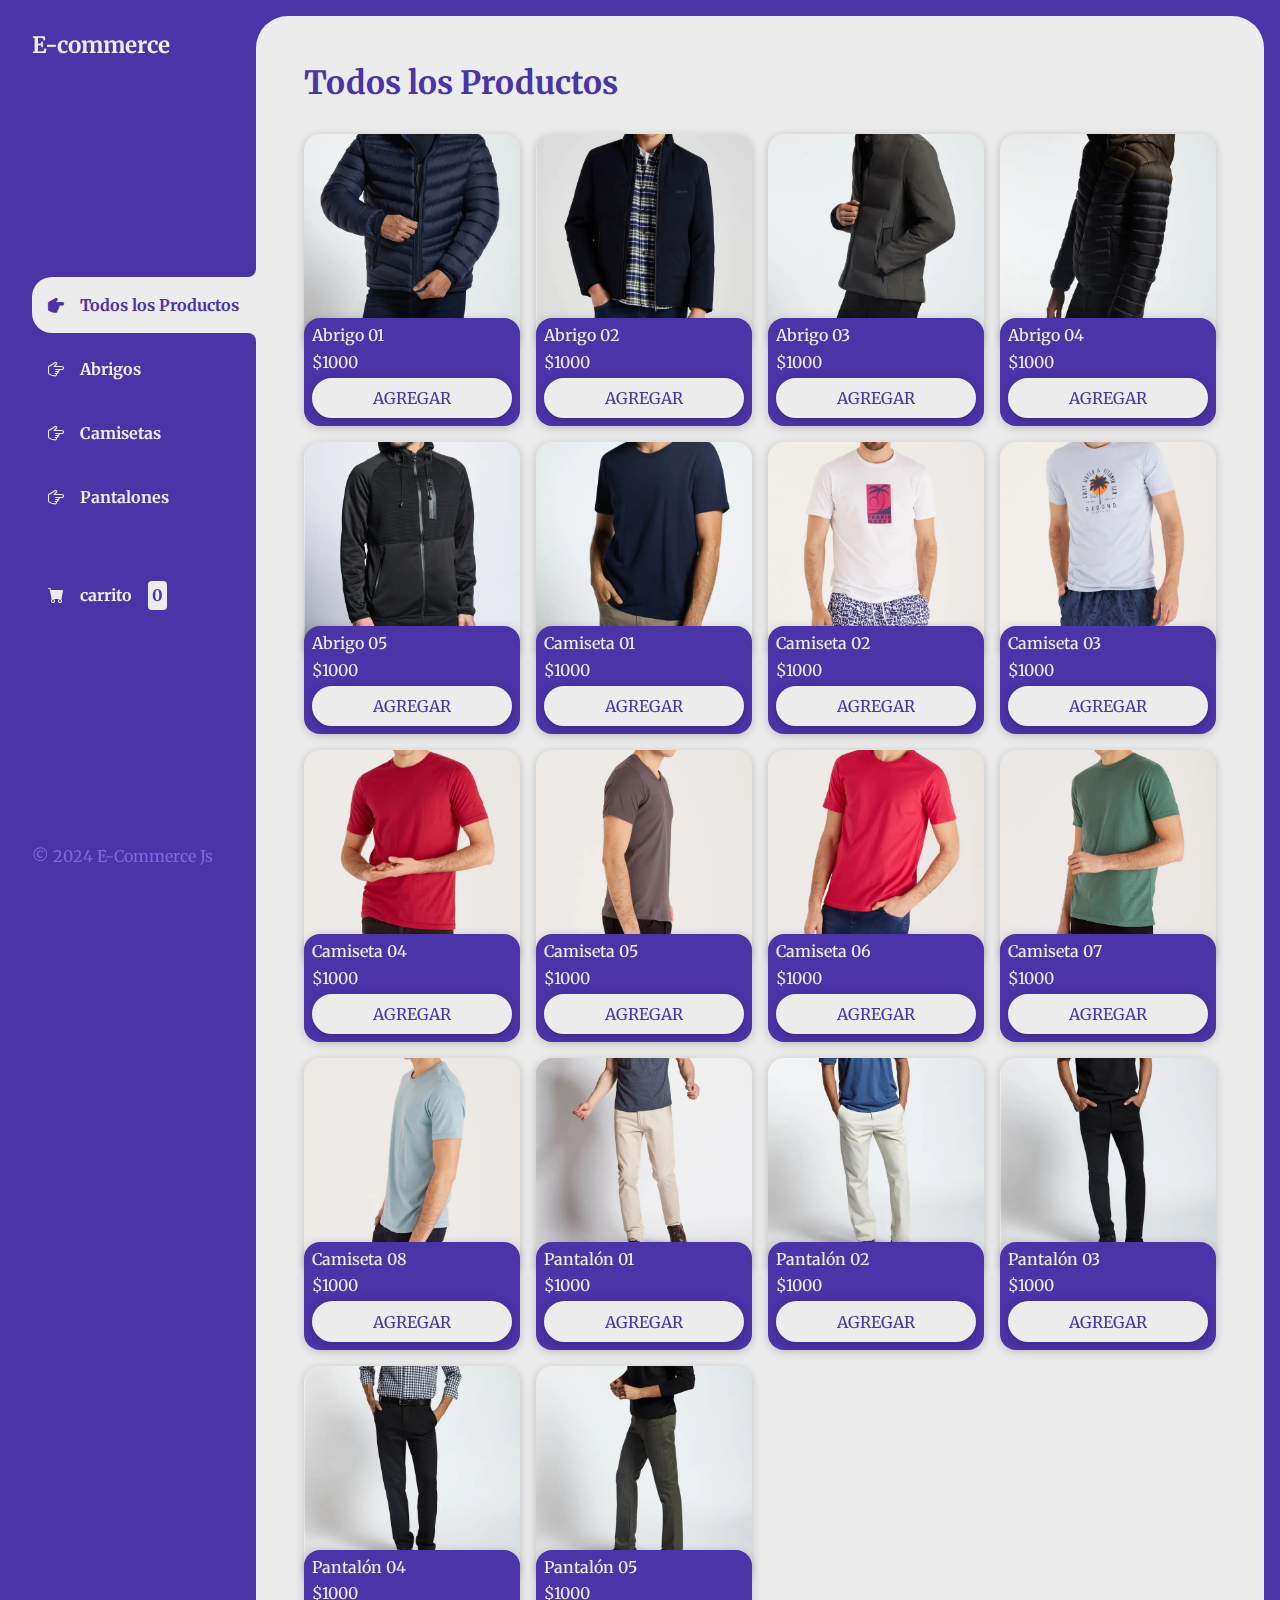
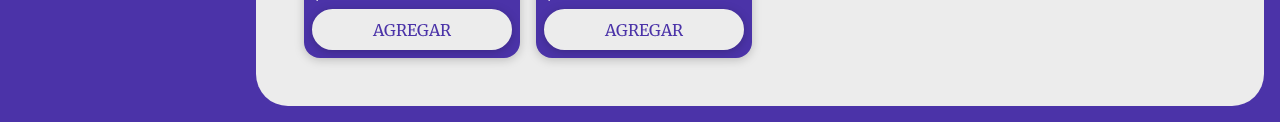
<file: index.html>
<!DOCTYPE html>
<html lang="en">
  <head>
    <meta charset="UTF-8" />
    <meta name="viewport" content="width=device-width, initial-scale=1.0" />
    <title>E-commerce Javascript</title>
    <link
      rel="stylesheet"
      href="https://cdn.jsdelivr.net/npm/bootstrap@4.3.1/dist/css/bootstrap.min.css"
      integrity="sha384-ggOyR0iXCbMQv3Xipma34MD+dH/1fQ784/j6cY/iJTQUOhcWr7x9JvoRxT2MZw1T"
      crossorigin="anonymous"
    />
    <link
      rel="stylesheet"
      href="https://cdn.jsdelivr.net/npm/bootstrap-icons@1.11.3/font/bootstrap-icons.min.css"
    />
    <link rel="stylesheet" href="main/main.css" />
  </head>
  <body>
    <div class="wrapper">
      <!-- Sidebar -->
      <aside>
        <header><h1 class="Logo">E-commerce</h1></header>

        <nav>
          <ul class="menu">
            <li>
              <button id="todos" class="boton-menu boton-categoria active">
                <i class="bi bi-hand-index-thumb-fill"></i>Todos los Productos
              </button>
            </li>
            <li>
              <button id="abrigos" class="boton-menu boton-categoria">
                <i class="bi bi-hand-index-thumb"></i>Abrigos
              </button>
            </li>
            <li>
              <button id="camisetas" class="boton-menu boton-categoria">
                <i class="bi bi-hand-index-thumb"></i>Camisetas
              </button>
            </li>
            <li>
              <button id="pantalones" class="boton-menu boton-categoria">
                <i class="bi bi-hand-index-thumb"></i>Pantalones
              </button>
            </li>
            <li>
              <a class="boton-menu boton-carrito" href="/carrito.html"
                ><i class="bi bi-cart-fill"></i> carrito
                <span id="numerito" class="numerito" >0</span></a
              >
            </li>
          </ul>
        </nav>
        
        <footer>
          <p class="text-footer">© 2024 E-Commerce Js</p>
        </footer>
      </aside>
      <!-- Content -->
      <main>
        <h2 class="titulo-principal" id="titulo-principal">Todos los Productos</h2>

        <div id="contenedor-productos" class="contenedor-productos">
          <!-- esto se completo con js -->
        </div>
      </main>
    </div>
    <script src="/js/main.js"></script>
  </body>
</html>
</file>
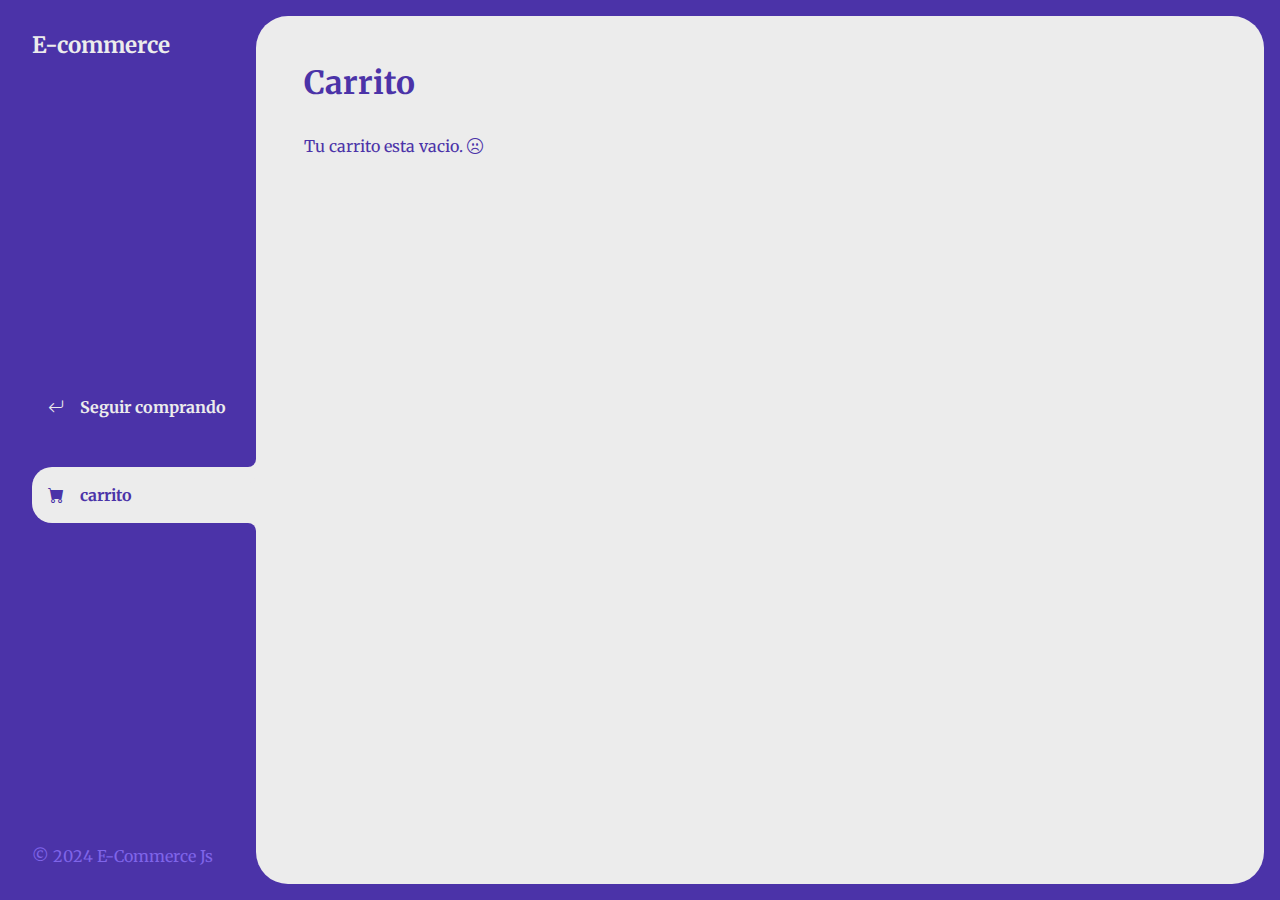
<file: carrito.html>
<!DOCTYPE html>
<html lang="en">
  <head>
    <meta charset="UTF-8" />
    <meta name="viewport" content="width=device-width, initial-scale=1.0" />
    <title>E-commerce Javascript</title>
    <link
      rel="stylesheet"
      href="https://cdn.jsdelivr.net/npm/bootstrap@4.3.1/dist/css/bootstrap.min.css"
      integrity="sha384-ggOyR0iXCbMQv3Xipma34MD+dH/1fQ784/j6cY/iJTQUOhcWr7x9JvoRxT2MZw1T"
      crossorigin="anonymous"
    />
    <link
      rel="stylesheet"
      href="https://cdn.jsdelivr.net/npm/bootstrap-icons@1.11.3/font/bootstrap-icons.min.css"
    />
    <link rel="stylesheet" href="main/main.css" />
  </head>
  <body>
    <div class="wrapper">
      <aside>
        <header><h1 class="Logo">E-commerce</h1></header>
        <nav>
          <ul>
            <li>
                <a class="boton-menu boton-volver" href="/index.html"><i class="bi bi-arrow-return-left"></i>Seguir comprando</a>
              </li>
            <li>
              <a class="boton-menu boton-carrito active" href="/carrito.html"
                ><i class="bi bi-cart-fill "></i> carrito</a>
            </li>
          </ul>
        </nav>
        <footer>
          <p class="text-footer">© 2024 E-Commerce Js</p>
        </footer>
      </aside>
      <main>

        <h2 class="titulo-principal">Carrito</h2>

        <div class="contenedor-carrito">

          <p class="carrito-vacio ">Tu carrito esta vacio. <i class="bi bi-emoji-frown"></i></p>
          <div class="carrito-productos disabled">

            <div class="carrito-producto ">
                <img class="carrito-producto-imagen" src="/img/abrigos/01.jpg" alt="">
                <div class="carrito-producto-titulo">
                    <small>Titulo</small>
                    <h3>Abrigo 01</h3>
                </div>
                <div class="carrito-producto-cantidad">
                    <small>Cantidad</small>
                    <p>1</p>
                </div>
                <div class="carrito-producto-precio">
                    <small>Precio</small>
                    <p>$1000</p>
                </div>
                <div class="carrito-producto-subtotal">
                    <small>Subtotal</small>
                    <p>$1000</p>
                </div>
                <button class="carrito-producto-eliminar"><i class="bi bi-trash-fill "></i></button>
            </div>
            <div class="carrito-producto ">
                <img class="carrito-producto-imagen" src="/img/abrigos/02.jpg" alt="">
                <div class="carrito-producto-titulo">
                    <small>Titulo</small>
                    <h3>Abrigo 02</h3>
                </div>
                <div class="carrito-producto-cantidad">
                    <small>Cantidad</small>
                    <p>2</p>
                </div>
                <div class="carrito-producto-precio">
                    <small>Precio</small>
                    <p>$2000</p>
                </div>
                <div class="carrito-producto-subtotal">
                    <small>Subtotal</small>
                    <p>$2000</p>
                </div>
                <button class="carrito-producto-eliminar"><i class="bi bi-trash-fill "></i></button>
            </div>
          </div>
          </div>
          
          <br>
          <div class="carrito-acciones disabled">
            <div class="acciones-carrito-izq">
                <button class="carrito-acciones-vaciar">Vaciar Carrito</button>
            </div>
            <div class="acciones-carrito-dere">
                <div class="acciones-total">
                    <p>Total:</p>
                    <p id="total">$3000</p>
                </div>
                <button class="carrito-acciones-comprar">Comprar Ahora</button>
            </div>
          </div>

          <br>
          <p class="carrito-comprado disabled">Gracias por tu Compra. <i class="bi bi-emoji-laughing"></i></p>

        </div>
      </main>
    </div>
    <script src="/js/main.js"></script>
  </body>
</html>
</file>
<file: main/main.css>
/* @import url('https://fonts.googleapis.com/css2?family=Merriweather:ital,wght@0,300;0,400;0,700;0,900;1,300;1,400;1,700;1,900&family=Rubik:ital,wght@0,300..900;1,300..900&display=swap'); */
@import url('https://fonts.googleapis.com/css2?family=Merriweather:ital,wght@0,300;0,400;0,700;0,900;1,300;1,400;1,700;1,900&family=Rubik:ital,wght@0,300..900;1,300..900&display=swap');

:root {
  --clr-main: #4b33a8;
  --clr-main-ligth: #7f65e9;
  --clr-white: #ececec;
  --clr-gray: #e2e2e2;
  --clr-red: #961818;
}

* {
  margin: 0;
  padding: 0;
  box-sizing: border-box;
  font-family: 'Merriweather', serif;
}

h1,
h2,
h3,
h4,
h5,
h6,
p,
a,
input,
textarea,
ul {
  margin: 0;
  padding: 0;
  text-decoration: none !important;
}

ul {
  list-style-type: none !important;
}

a {
  text-decoration: none !important;
}

button {
  outline: none !important;
}

.wrapper {
  display: grid;
  grid-template-columns: 1fr 4fr;
  background-color: var(--clr-main);
}

aside {
  padding: 2rem;
  color: var(--clr-white);
  position: sticky;
  padding-right: 0;
  top: 0;
  height: 100vh;
  display: flex;
  flex-direction: column;
  justify-content: space-between;
}

.Logo {
  font-weight: bold;
  font-size: 1.4rem;
}

.menu {
  display: flex;
  flex-direction: column;
  gap: 0.5rem;
}

.boton-menu {
  background-color: transparent;
  border: 0;
  color: var(--clr-white);
  cursor: pointer;
  display: flex;
  align-items: center;
  gap: 1rem;
  font-weight: 700;
  padding: 1rem;
  font-size: 0, 85rem;
  border-radius: 20px 0px 0px 20px;
  position: relative;
  width: 100%;

}

.boton-menu.active::before {
  content: '';
  position: absolute;
  width: 1rem;
  height: 2rem;
  bottom: 100%;
  right: 0;
  background-color: transparent;
  border-bottom-right-radius: 0.5rem;
  box-shadow: 0 1rem 0 var(--clr-white);

}

.boton-menu.active::after {
  content: '';
  position: absolute;
  width: 1rem;
  height: 2rem;
  top: 100%;
  right: 0;
  background-color: transparent;
  border-top-right-radius: .5rem;
  box-shadow: 0 -1rem 0 var(--clr-white);

}

.boton-menu.active {
  background-color: var(--clr-white);
  color: var(--clr-main);
  width: 100%;
}
.boton-menu > i.bi-hand-index-thumb-fill,
.boton-menu > i.bi-hand-index-thumb {
  transform: rotateZ(90deg);
}

.boton-carrito {
  margin-top: 2rem;
}

.numerito{
  background-color: var(--clr-white);
  color: var(--clr-main);
  padding: .15rem .25rem;
  border-radius: .25rem;
}

.text-footer {
  color: var(--clr-main-ligth);
  font-size: 0, 50rem;
}

main {
  background-color: var(--clr-white);
  margin: 1rem;
  margin-left: 0;
  border-radius: 2rem;
  padding: 3rem;
}

.titulo-principal {
  font-weight: bold;
  color: var(--clr-main);
  margin-bottom: 2rem;
}

.contenedor-productos {
  display: grid;
  grid-template-columns: repeat(4, 1fr);
  gap: 1rem;
}

.producto-imagen {
  max-width: 100%;
  border-radius: 1rem;
  filter: drop-shadow(0 2px 5px rgba(0, 0, 0, 0.2));
}

.producto-detalles {
  background-color: var(--clr-main);
  color: var(--clr-white);
  padding: 0.5rem;
  border-radius: 1rem;
  margin-top: -2rem;
  position: relative;
  display: flex;
  flex-direction: column;
  gap: 0.25rem;
  filter: drop-shadow(0 2px 5px rgba(0, 0, 0, 0.2));
}

.producto-titulo {
  font-size: 1rem;
}

.producto-agregar {
  border: 0;
  background-color: var(--clr-white);
  padding: 0.4rem;
  color: var(--clr-main);
  text-transform: uppercase;
  border-radius: 2rem;
  cursor: pointer;
  filter: drop-shadow(0 2px 5px rgba(0, 0, 0, 0.2));
  border: 2px solid var(--clr-white);
  transition: background-color 0.3s ease;
}

.producto-agregar:hover {
  background-color: var(--clr-main);
  color: var(--clr-white);
}

/* carrito  */
.contenedor-carrito{
  display: flex;
  flex-direction: column;
  gap: 1.5rem;
}

.carrito-vacio,
.carrito-comprado {
  color: var(--clr-main);
  /* display: none; */
}

.carrito-productos {
  display: flex;
  flex-direction: column;
  gap: 1rem;
}


.carrito-producto {
  display: flex;
  align-items: center;
  justify-content: space-between;
  background-color: var(--clr-gray);
  padding: 0,5rem;
  color: var(--clr-main);
  border-radius: 1rem;
  padding-right: 1.5rem;
}

.carrito-producto-imagen {
  width: 4rem;
  border-radius: 1rem;
}

.carrito-producto small {
  font-size: .75rem;
}

.carrito-producto-eliminar {
  border: 0;
  background-color: transparent;
  color: red;
  cursor: pointer;
  filter: drop-shadow(0 2px 5px rgba(0, 0, 0, 0.2));
}

.carrito-acciones {
  display: flex;
  justify-content: space-between;
}

.carrito-acciones-vaciar {
  border: 0;
  background-color: var(--clr-gray);
  padding: 1rem;
  border-radius: 1rem;
  color: var(--clr-main);
  text-transform: uppercase;
  cursor: pointer;
  
}

.acciones-carrito-dere{
  display: flex;

}

.acciones-total{
  display: flex;
  background-color: var(--clr-gray);
  padding: 1rem;
  color: var(--clr-main);
  text-transform: uppercase;
  border-radius: 10px 0px 0px 10px;
  gap: 1rem;
}

.carrito-acciones-comprar {
  border: 0;
  background-color: var(--clr-main);
  padding: 1rem;
  color: var(--clr-white);
  text-transform: uppercase;
  cursor: pointer;
  border-radius: 00px 10px 10px 00px;
}

.disabled {
  display: none;
}
</file>
